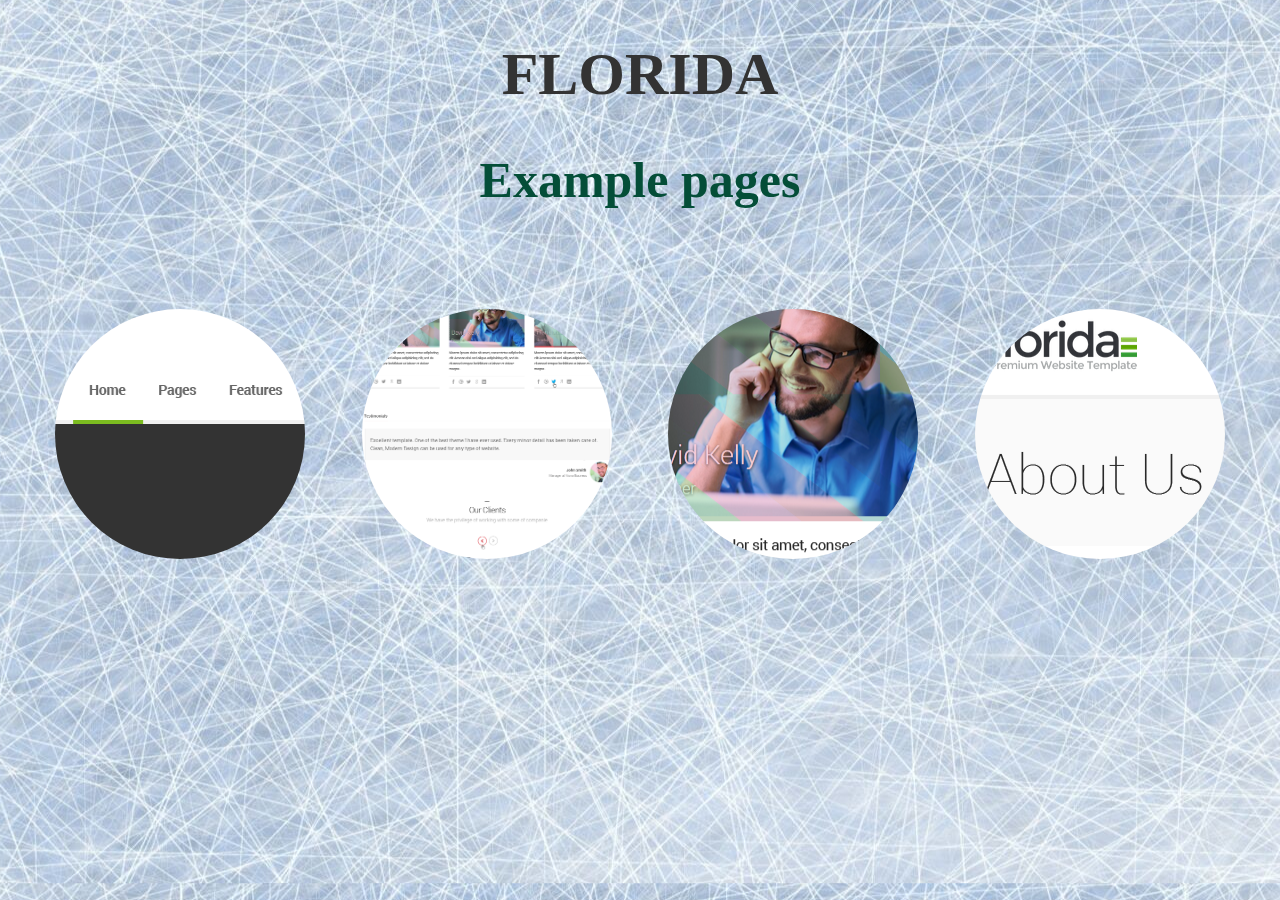
<file: index.html>
<!DOCTYPE html>
<html lang="en">
<head>
	<meta charset="utf-8">
  <meta name="viewport" content="width=device-width, initial-scale=1.0">
  <meta http-equiv="x-ua-compatible" content="ie=edge">
  <meta name="description" content="">
  <meta name="keywords" content="">
  <title>Florida</title>
  <link rel="stylesheet" href="style.css">
</head>
<body>
	<div class="container">
		<div class="title ">
			<h1>FLORIDA</h1>
			<h2>Example pages</h2>
		</div>
		<div class="photo-pages">
			<div class="img-pages-one home">
				<div class="page-one">
					<a href="florida home/index.html" target="_blank" >Home</a>
				</div>
			</div>
			<div class="img-pages-one">
				<div class="page-one">
					<a href="Florida information/index.html" target="_blank">Information</a>
				</div>
			</div>
			<div class="img-pages-one team">
				<div class="page-one">
					<a href="Florida about us/index.html" target="_blank">Team</a>
				</div>
			</div>
			<div class="img-pages-one about">
				<div class="page-one">
					<a href="Florida team/index.html" target="_blank">About Us</a>
				</div>
			</div>
		</div>
	</div>
	

</body>
</html>
</file>
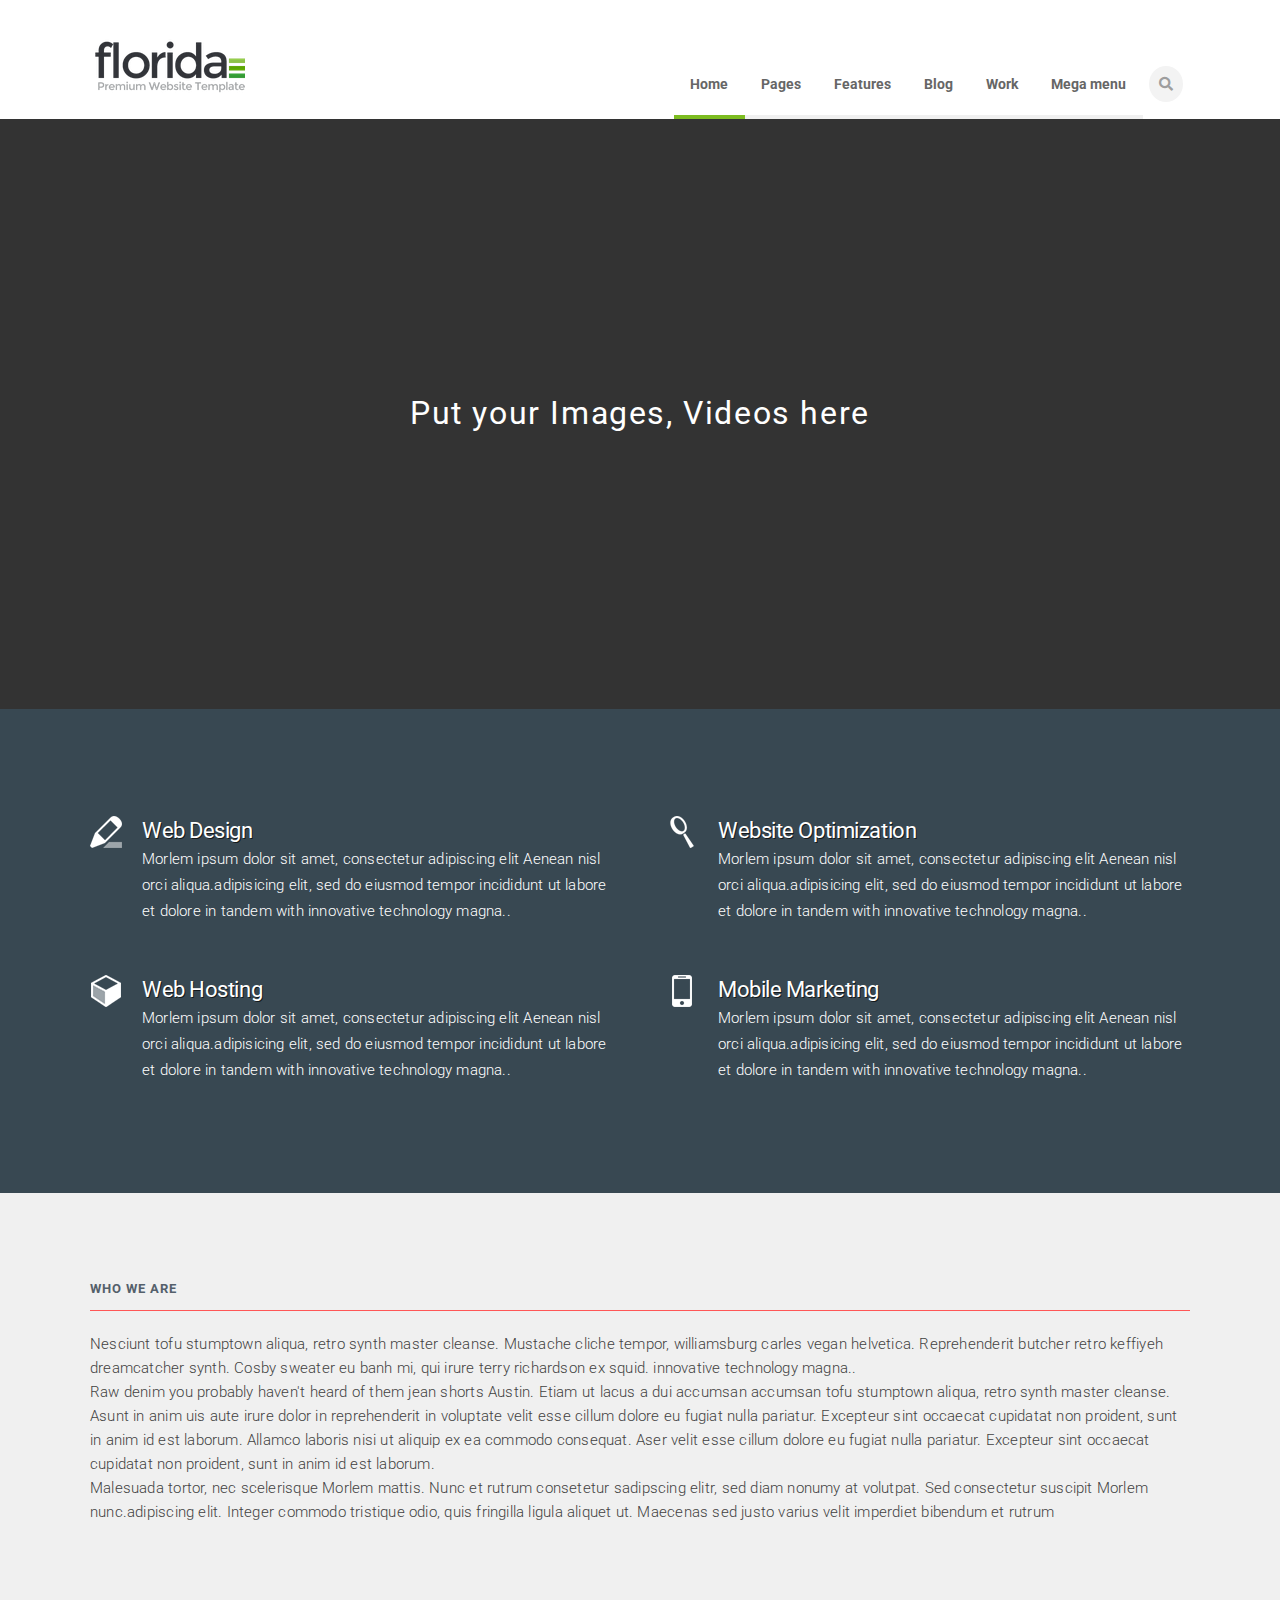
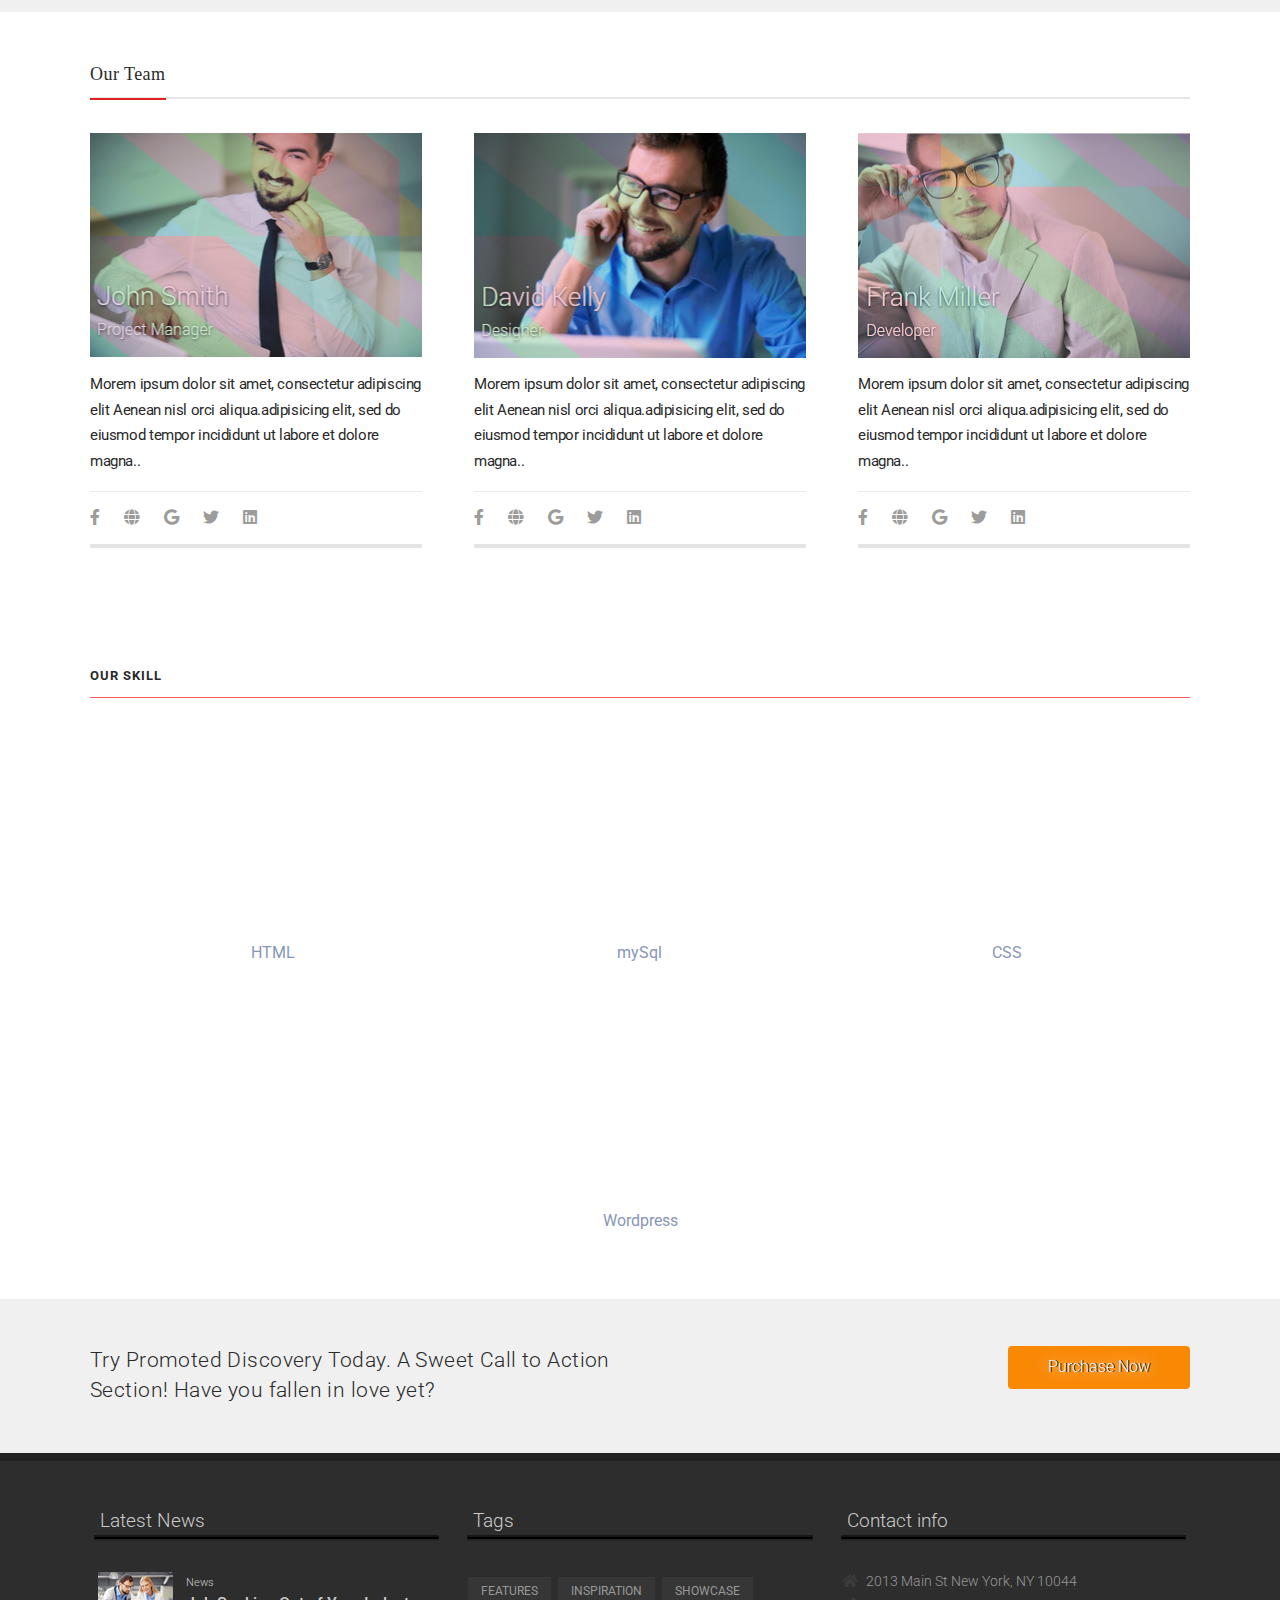
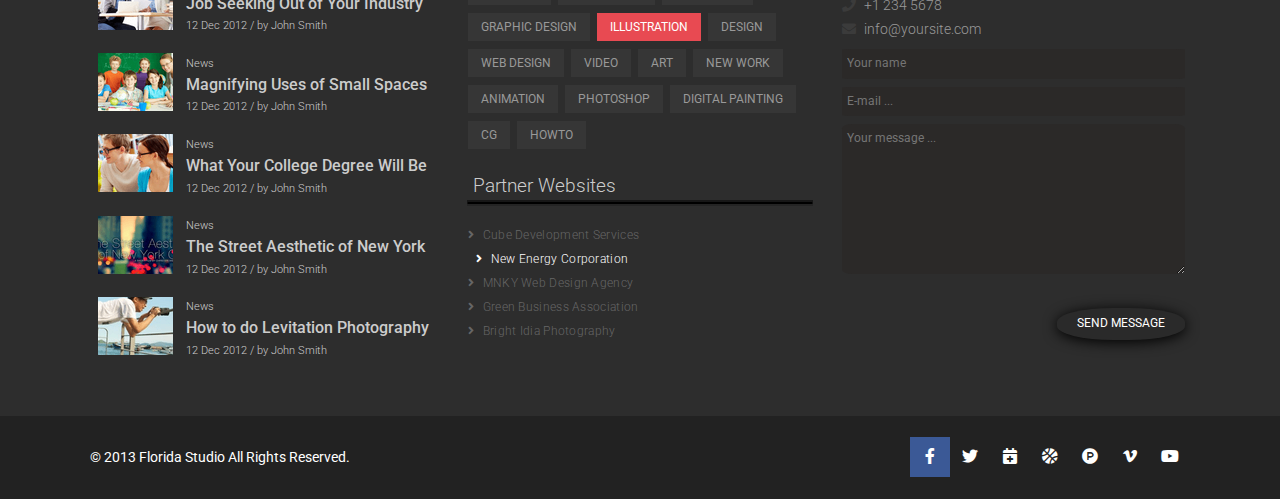
<file: Florida about us/index.html>
<!doctype html>
<html lang="en">
<head>
<meta charset="utf-8">
<meta name="viewport" content="width=device-width, initial-scale=1, shrink-to-fit=no">
<title>Hello, world!</title>
<link href="https://fonts.googleapis.com/css?family=Roboto:100,300,400,500,700" rel="stylesheet">
<link href="https://use.fontawesome.com/releases/v5.0.6/css/all.css" rel="stylesheet">
<link rel="stylesheet" href="css/bootstrap.min.css">
<link rel="stylesheet" href="css/normalyze.css">
<link rel="stylesheet" href="css/slick.css">
<link rel="stylesheet" href="css/slick-theme.css">

<link rel="stylesheet" href="css/style.css">

</head>
	<body>
		<header class="wrapper">
			<div class="header-top">
				<div class="header-logo">
						<a href="#"><img src="img/florida-logo.png" alt="images" title="logo"></a>
				</div>
				<div class="header-nav">
					<ul class="nav-menu">                   
							<li class="nav-menu-items active"><a href="#">Home</a></li>
							<li  class="nav-menu-items"><a href="#">Pages</a></li>
							<li  class="nav-menu-items"><a href="#">Features</a></li>
							<li  class="nav-menu-items"><a href="#">Blog</a></li>
							<li  class="nav-menu-items nav-menu-sub"><a href="#">Work</a>
								<ul class="submenu">
										<li><a href="#">Portfolio </a></li>
										<li><a href="#">Portfolio Pinterest</a></li>
										<li><a href="#">Portfolio Timeline</a></li>
										<li><a href="#">Portfolio Item (Single) </a></li>
								</ul>
								</li>
							<li  class="nav-menu-items"><a href="#">Mega menu</a></li>
							<li  class="nav-menu-items"><a href="#" class="search-icon"><i class="fas fa-search"></i></a></li>              
					</ul>
				</div>
			</div>
		</header> 
		<div class="put">
			<div class="put-main wrapper">
				<h2>Put your Images, Videos here</h2>
			</div>
		</div>
		<div class="web-functions">
			<div class="web-main wrapper">
				<div class="web-item">
					<div class="web-icon"></div>
					<div class="web-text">
						<h2>Web Design</h2>
						<p>Morlem ipsum dolor sit amet, consectetur adipiscing elit Aenean nisl
							orci aliqua.adipisicing elit, sed do eiusmod tempor incididunt ut labore
							et dolore in tandem with innovative technology magna..</p>
					</div>
				</div>
				<div class="web-item">
					<div class="web-icon-2"></div>
					<div class="web-text">
						<h2>Website Optimization</h2>
						<p>Morlem ipsum dolor sit amet, consectetur adipiscing elit Aenean nisl
							orci aliqua.adipisicing elit, sed do eiusmod tempor incididunt ut labore
							et dolore in tandem with innovative technology magna..</p>
					</div>
				</div>
				<div class="web-item">
					<div class="web-icon-3"></div>
					<div class="web-text">
						<h2>Web Hosting</h2>
						<p>Morlem ipsum dolor sit amet, consectetur adipiscing elit Aenean nisl
							orci aliqua.adipisicing elit, sed do eiusmod tempor incididunt ut labore
							et dolore in tandem with innovative technology magna..</p>
					</div>
				</div>
				<div class="web-item">
					<div class="web-icon-4"></div>
					<div class="web-text">
						<h2>Mobile Marketing</h2>
						<p>Morlem ipsum dolor sit amet, consectetur adipiscing elit Aenean nisl
							orci aliqua.adipisicing elit, sed do eiusmod tempor incididunt ut labore
							et dolore in tandem with innovative technology magna..</p>
					</div>
				</div>
			</div>
		</div>
		<div class="block-information">
			<div class="info wrapper">
				<div class="info-title">
					<h2>WHO WE ARE</h2>
				</div>
				<div class="info-text">
					<p class="text-show js-text-show">Nesciunt tofu stumptown aliqua, retro synth master cleanse. Mustache cliche tempor, williamsburg carles vegan helvetica. Reprehenderit butcher retro keffiyeh dreamcatcher synth. Cosby sweater eu banh mi, qui irure terry richardson ex squid. innovative technology magna..<br>Raw denim you probably haven't heard of them jean shorts Austin. Etiam ut lacus a dui accumsan accumsan tofu stumptown aliqua, retro synth master cleanse. Asunt in anim uis aute irure dolor in reprehenderit in voluptate velit esse cillum dolore eu fugiat nulla pariatur. Excepteur sint occaecat cupidatat non proident, sunt in anim id est laborum. Allamco laboris nisi ut aliquip ex ea commodo consequat. Aser velit esse cillum dolore eu fugiat nulla pariatur. Excepteur sint occaecat cupidatat non proident, sunt in anim id est laborum.<br> Malesuada tortor, nec scelerisque Morlem mattis. Nunc et rutrum consetetur sadipscing elitr, sed diam nonumy at volutpat. Sed consectetur suscipit Morlem nunc.adipiscing elit. Integer commodo tristique odio, quis fringilla ligula aliquet ut. Maecenas sed justo varius velit imperdiet bibendum et rutrum</p>
					<a href="#" class="show_hide js-show_hide">Show More</a>
				</div>
			</div>
		</div>
		<div class="team wrapper">
			<div class="team-title ">
				<div class="team--title">
					<h2>Our Team</h2>
				</div>
			</div>
			<div class="team-row">
				<div class="team-man">
					<a href="#" class="team-man-top"></a>
					<div class="team-man-center">
						<p>Morem ipsum dolor sit amet, consectetur adipiscing
							elit Aenean nisl orci aliqua.adipisicing elit, sed do
							eiusmod tempor incididunt ut labore et dolore
							magna..</p>
					</div>
					<div class="team-man-bottom">
						<ul class="team-icon">
							<li><a href="#"><i class="fab fa-facebook-f"></i></a></li>
							<li><a href="#"><i class="fas fa-globe"></i></a></li>
							<li><a href="#"><i class="fab fa-google"></i></a></li>
							<li><a href="#"><i class="fab fa-twitter"></i></a></li>
							<li><a href="#"><i class="fab fa-linkedin"></i></a></li>
						</ul>
					</div>
				</div>
				<div class="team-man">
					<a href="#" class="team-man-top-two"></a>
					<div class="team-man-center">
						<p>Morem ipsum dolor sit amet, consectetur adipiscing
							elit Aenean nisl orci aliqua.adipisicing elit, sed do
							eiusmod tempor incididunt ut labore et dolore
							magna..</p>
					</div>
					<div class="team-man-bottom">
						<ul class="team-icon">
							<li><a href="#"><i class="fab fa-facebook-f"></i></a></li>
							<li><a href="#"><i class="fas fa-globe"></i></a></li>
							<li><a href="#"><i class="fab fa-google"></i></a></li>
							<li><a href="#"><i class="fab fa-twitter"></i></a></li>
							<li><a href="#"><i class="fab fa-linkedin"></i></a></li>
						</ul>
					</div>
				</div>
				<div class="team-man">
					<a href="#" class="team-man-top-three"></a>
					<div class="team-man-center">
						<p>Morem ipsum dolor sit amet, consectetur adipiscing
							elit Aenean nisl orci aliqua.adipisicing elit, sed do
							eiusmod tempor incididunt ut labore et dolore
							magna..</p>
					</div>
					<div class="team-man-bottom">
						<ul class="team-icon">
							<li><a href="#"><i class="fab fa-facebook-f"></i></a></li>
							<li><a href="#"><i class="fas fa-globe"></i></a></li>
							<li><a href="#"><i class="fab fa-google"></i></a></li>
							<li><a href="#"><i class="fab fa-twitter"></i></a></li>
							<li><a href="#"><i class="fab fa-linkedin"></i></a></li>
						</ul>
					</div>
				</div>
			</div>
		</div>
		<div class="skills wrapper">
			<div class="skill-title">
				<h2>OUR SKILL</h2>
			</div>
			<div class="skill-main">
				<div class="skill-item">
					<canvas class="loader js-loader"></canvas>
					<h2>HTML</h2>
				</div>
				<div class="skill-item">
					<canvas class="loader-2 js-loader-2"></canvas>
					<h2>mySql</h2>
				</div>
				<div class="skill-item">
					<canvas class="loader-3 js-loader-3"></canvas>
					<h2>CSS</h2>
				</div>
				<div class="skill-item">
					<canvas class="loader-4 js-loader-4"></canvas>
					<h2>Wordpress</h2>
				</div>
			</div>
		</div>
		<div class="button-red">
			<div class="wrapper button-main">
				<div class="butt-text">
					<p>Try Promoted Discovery Today. A Sweet Call to Action Section!
						Have you fallen in love yet?</p>
				</div>
				<div class="butt-red">
					<button>Purchase Now</button>
				</div>
			</div>
		</div>
		<footer>
			<div class="container">
				<div class="foot-main row">
					<div class="fm-left col-md-4 col-12">
							<div class="fm-text">
								<h2>Latest News</h2>
								<div class="fm-arrow"></div>
							</div>
							<div class="-fm-left-news">
								<div class="news-list">
									<div class="news-list-left"></div>
									<div class="news-list-right">
										<span>News</span>
										<h2>Job Seeking Out of Your Industry</h2>
										<p>12 Dec 2012 / by John Smith</p>
									</div>
								</div>
								<div class="news-list">
									<div class="news-list-left two"></div>
									<div class="news-list-right">
										<span>News</span>
										<h2>Magnifying Uses of Small Spaces</h2>
										<p>12 Dec 2012 / by John Smith</p>
									</div>
								</div>
								<div class="news-list">
									<div class="news-list-left three"></div>
									<div class="news-list-right">
										<span>News</span>
										<h2>What Your College Degree Will Be</h2>
										<p>12 Dec 2012 / by John Smith</p>
									</div>
								</div>
								<div class="news-list">
									<div class="news-list-left four"></div>
									<div class="news-list-right">
										<span>News</span>
										<h2>The Street Aesthetic of New York</h2>
										<p>12 Dec 2012 / by John Smith</p>
									</div>
								</div>
								<div class="news-list">
									<div class="news-list-left five"></div>
									<div class="news-list-right">
										<span>News</span>
										<h2>How to do Levitation Photography</h2>
										<p>12 Dec 2012 / by John Smith</p>
									</div>
								</div>
							</div>
					</div>
					<div class="fm-center col-md-4 col-12">
						<div class="fm-text">
							<h2>Tags</h2>
							<div class="fm-arrow"></div>
						</div>
						<div class="fm-center-list">
							<ul>
								<li>FEATURES</li>
								<li>INSPIRATION</li>
								<li>SHOWCASE</li>
								<li>GRAPHIC DESIGN</li>
								<li class="active">ILLUSTRATION</li>
								<li>DESIGN</li>
								<li>WEB DESIGN</li>
								<li>VIDEO</li>
								<li>ART</li>
								<li>NEW WORK</li>
								<li>ANIMATION</li>
								<li>PHOTOSHOP</li>
								<li>DIGITAL PAINTING</li>
								<li>CG</li>
								<li>HOWTO</li>
							</ul>
						</div>
						<div class="fm-text-two">
							<h2>Partner Websites</h2>
							<div class="fm-arrow"></div>
						</div>
						<div class="fm-center-list-two">
							<ul>
								<li><a href="#"><i class="fas fa-angle-right"></i><span>Cube Development Services</span></a></li>
								<li><a href="#" class="active"><i class="fas fa-angle-right"></i><span>New Energy Corporation</span></a></li>
								<li><a href="#"><i class="fas fa-angle-right"></i><span>MNKY Web Design Agency</span></a></li>
								<li><a href="#"><i class="fas fa-angle-right"></i><span>Green Business Association</span></a></li>
								<li><a href="#"><i class="fas fa-angle-right"></i><span>Bright Idia Photography</span></a></li>
							</ul>
						</div>
					</div>
					<div class="fm-right col-md-4 col-12">
						<div class="fm-text">
							<h2>Contact info</h2>
							<div class="fm-arrow"></div>
						</div>
						<div class="fm-right-icon">
							<ul>
								<li><a href="#"><i class="fas fa-home"></i><span>2013 Main St New York, NY 10044</span></a></li>
								<li><a href="#"><i class="fas fa-phone"></i><span>+1 234 5678</span></a></li>
								<li><a href="#"><i class="fas fa-envelope"></i><span>info@yoursite.com</span></a></li>
							</ul>
						</div>
						<div class="fm-right-form clearfix">
							<form action="#" method="post">
								<input type="text" placeholder="Your name">
								<input type="text" placeholder="E-mail ...">
								<textarea name="text" id="" cols="30" rows="10" placeholder="Your message ..."></textarea>
								<button type="button">SEND MESSAGE</button>
							</form>
						</div>
					</div>
				</div>
			</div>
			<div class="footer-bottom">
					<div class="wrapper footer--bottom">
						<div class="fb-left">
							<span>© 2013 Florida Studio All Rights Reserved.</span>
						</div>
						<div class="fb-right">
							<ul class="fb-right-icon">
								<li class="active"><a href="#"><i class="fab fa-facebook-f"></i></a></li>
								<li><a href="#"><i class="fab fa-twitter"></i></a></li>
								<li><a href="#"><i class="fas fa-calendar-plus"></i></a></li>
								<li><a href="#"><i class="fas fa-basketball-ball"></i></a></li>
								<li><a href="#"><i class="fab fa-product-hunt"></i></a></li>
								<li><a href="#"><i class="fab fa-vimeo-v"></i></a></li>
								<li><a href="#"><i class="fab fa-youtube"></i></a></li>
							</ul>
						</div>
					</div>
				</div>
		</footer>
<script src="js/ajax.min.js"></script>
<script src="js/jquery-3.3.1.min.js"></script>
<script src="js/jquery.classyloader.min.js"></script>
<script src="js/jquery.viewportchecker.js"></script>
<script src="js/js.js"></script>


	</body>
</html>
</file>
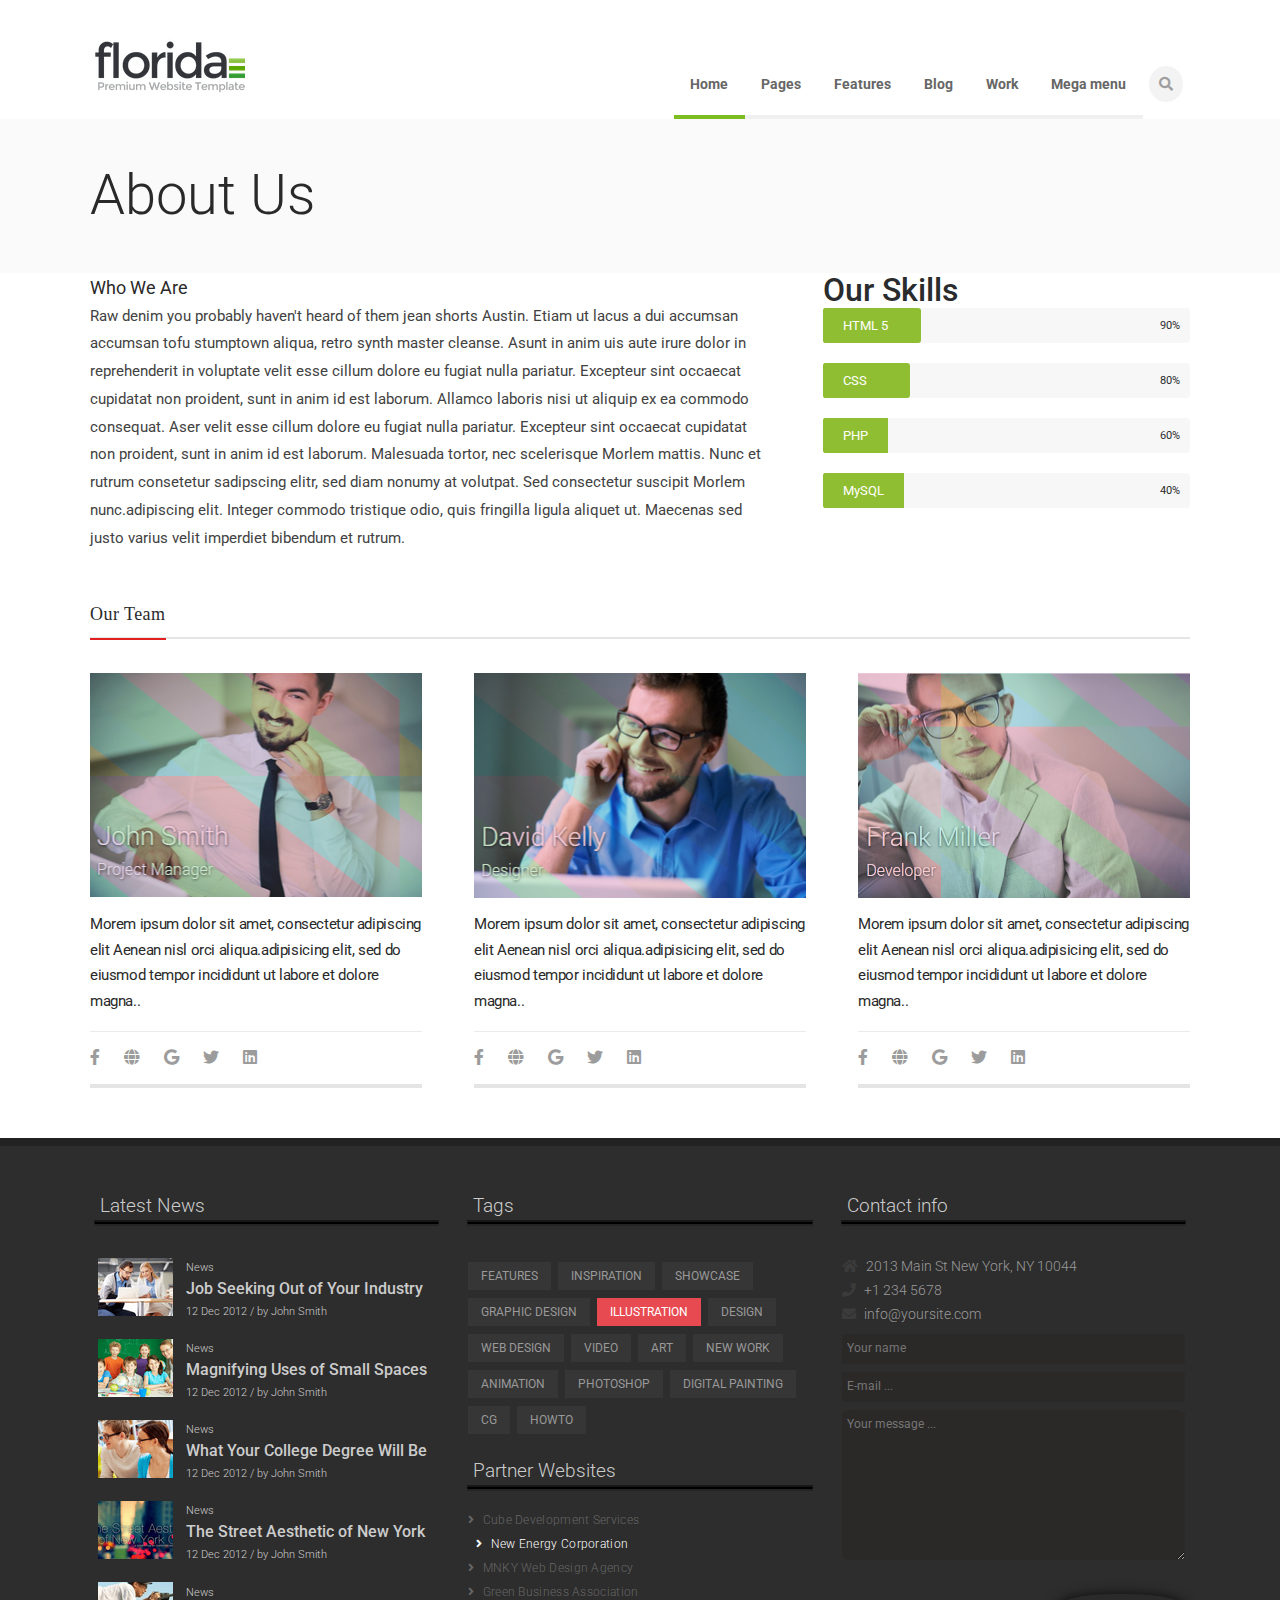
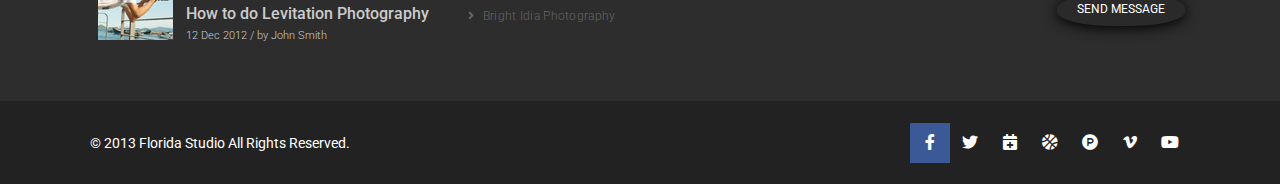
<file: Florida team/index.html>
<!doctype html>
<html lang="en">
<head>
<meta charset="utf-8">
<meta name="viewport" content="width=device-width, initial-scale=1, shrink-to-fit=no">
<title>Hello, world!</title>
<link href="https://fonts.googleapis.com/css?family=Roboto:100,300,400,500,700" rel="stylesheet">
<link href="https://use.fontawesome.com/releases/v5.0.6/css/all.css" rel="stylesheet">
<link rel="stylesheet" href="css/bootstrap.min.css">
<link rel="stylesheet" href="css/normalyze.css">
<link rel="stylesheet" href="css/slick.css">
<link rel="stylesheet" href="css/slick-theme.css">

<link rel="stylesheet" href="css/style.css">

</head>
	<body>
		<header class="wrapper">
			<div class="header-top">
				<div class="header-logo">
						<a href="#"><img src="img/florida-logo.png" alt="images" title="logo"></a>
				</div>
				<div class="header-nav">
					<ul class="nav-menu">                   
							<li class="nav-menu-items active"><a href="#">Home</a></li>
							<li  class="nav-menu-items"><a href="#">Pages</a></li>
							<li  class="nav-menu-items"><a href="#">Features</a></li>
							<li  class="nav-menu-items"><a href="#">Blog</a></li>
							<li  class="nav-menu-items nav-menu-sub"><a href="#">Work</a>
								<ul class="submenu">
										<li><a href="#">Portfolio </a></li>
										<li><a href="#">Portfolio Pinterest</a></li>
										<li><a href="#">Portfolio Timeline</a></li>
										<li><a href="#">Portfolio Item (Single) </a></li>
								</ul>
								</li>
							<li  class="nav-menu-items"><a href="#">Mega menu</a></li>
							<li  class="nav-menu-items"><a href="#" class="search-icon"><i class="fas fa-search"></i></a></li>              
					</ul>
				</div>
			</div>
		</header> 
		<div class="block-title">
			<div class="wrapper">
				<h2>About Us</h2>
			</div>
		</div>
		<div class="information wrapper">
			<div class="info-main">
				<div class="info-text">
					<div class="info-text-title">
						<h2>Who We Are</h2>
					</div>
					<p class="text-show js-text-show">Raw denim you probably haven't heard of them jean shorts Austin. Etiam ut lacus a dui accumsan
					accumsan tofu stumptown aliqua, retro synth master cleanse.
					Asunt in anim uis aute irure dolor in reprehenderit in voluptate velit esse cillum dolore eu fugiat nulla
					pariatur. Excepteur sint occaecat cupidatat non proident, sunt in anim id est laborum. Allamco
					laboris nisi ut aliquip ex ea commodo consequat. Aser velit esse cillum dolore eu fugiat nulla
					pariatur. Excepteur sint occaecat cupidatat non proident, sunt in anim id est laborum.
					Malesuada tortor, nec scelerisque Morlem mattis. Nunc et rutrum consetetur sadipscing elitr, sed
					diam nonumy at volutpat. Sed consectetur suscipit Morlem nunc.adipiscing elit. Integer commodo
					tristique odio, quis fringilla ligula aliquet ut. Maecenas sed justo varius velit imperdiet bibendum et
					rutrum.</p>
					<a href="#" class="show_hide js-show_hide">Show More</a>
				</div>
				<div class="info-skill">
					<h2>Our Skills</h2>
					<div class="skillbar" data-percent='90%'>
						<div class="skillbar-title"><span>HTML 5</span></div>
						<div class="skillbar-bar"></div>
						<div class="skill-bar-percent">90%</div>
					</div>
					<div class="skillbar" data-percent='80%'>
						<div class="skillbar-title"><span>CSS</span></div>
						<div class="skillbar-bar"></div>
						<div class="skill-bar-percent">80%</div>
					</div>
					<div class="skillbar" data-percent='60%'>
						<div class="skillbar-title"><span>PHP</span></div>
						<div class="skillbar-bar"></div>
						<div class="skill-bar-percent">60%</div>
					</div>
					<div class="skillbar" data-percent='40%'>
						<div class="skillbar-title"><span>MySQL</span></div>
						<div class="skillbar-bar"></div>
						<div class="skill-bar-percent">40%</div>
					</div>
				</div>
			</div>
		</div>
		<div class="team wrapper">
			<div class="team-title ">
				<div class="team--title">
					<h2>Our Team</h2>
				</div>
			</div>
			<div class="team-row">
				<div class="team-man">
					<a href="#" class="team-man-top"></a>
					<div class="team-man-center">
						<p>Morem ipsum dolor sit amet, consectetur adipiscing
							elit Aenean nisl orci aliqua.adipisicing elit, sed do
							eiusmod tempor incididunt ut labore et dolore
							magna..</p>
					</div>
					<div class="team-man-bottom">
						<ul class="team-icon">
							<li><a href="#"><i class="fab fa-facebook-f"></i></a></li>
							<li><a href="#"><i class="fas fa-globe"></i></a></li>
							<li><a href="#"><i class="fab fa-google"></i></a></li>
							<li><a href="#"><i class="fab fa-twitter"></i></a></li>
							<li><a href="#"><i class="fab fa-linkedin"></i></a></li>
						</ul>
					</div>
				</div>
				<div class="team-man">
					<a href="#" class="team-man-top-two"></a>
					<div class="team-man-center">
						<p>Morem ipsum dolor sit amet, consectetur adipiscing
							elit Aenean nisl orci aliqua.adipisicing elit, sed do
							eiusmod tempor incididunt ut labore et dolore
							magna..</p>
					</div>
					<div class="team-man-bottom">
						<ul class="team-icon">
							<li><a href="#"><i class="fab fa-facebook-f"></i></a></li>
							<li><a href="#"><i class="fas fa-globe"></i></a></li>
							<li><a href="#"><i class="fab fa-google"></i></a></li>
							<li><a href="#"><i class="fab fa-twitter"></i></a></li>
							<li><a href="#"><i class="fab fa-linkedin"></i></a></li>
						</ul>
					</div>
				</div>
				<div class="team-man">
					<a href="#" class="team-man-top-three"></a>
					<div class="team-man-center">
						<p>Morem ipsum dolor sit amet, consectetur adipiscing
							elit Aenean nisl orci aliqua.adipisicing elit, sed do
							eiusmod tempor incididunt ut labore et dolore
							magna..</p>
					</div>
					<div class="team-man-bottom">
						<ul class="team-icon">
							<li><a href="#"><i class="fab fa-facebook-f"></i></a></li>
							<li><a href="#"><i class="fas fa-globe"></i></a></li>
							<li><a href="#"><i class="fab fa-google"></i></a></li>
							<li><a href="#"><i class="fab fa-twitter"></i></a></li>
							<li><a href="#"><i class="fab fa-linkedin"></i></a></li>
						</ul>
					</div>
				</div>
			</div>
		</div>
		<footer>
			<div class="container">
				<div class="foot-main row">
					<div class="fm-left col-md-4 col-12">
							<div class="fm-text">
								<h2>Latest News</h2>
								<div class="fm-arrow"></div>
							</div>
							<div class="-fm-left-news">
								<div class="news-list">
									<div class="news-list-left"></div>
									<div class="news-list-right">
										<span>News</span>
										<h2>Job Seeking Out of Your Industry</h2>
										<p>12 Dec 2012 / by John Smith</p>
									</div>
								</div>
								<div class="news-list">
									<div class="news-list-left two"></div>
									<div class="news-list-right">
										<span>News</span>
										<h2>Magnifying Uses of Small Spaces</h2>
										<p>12 Dec 2012 / by John Smith</p>
									</div>
								</div>
								<div class="news-list">
									<div class="news-list-left three"></div>
									<div class="news-list-right">
										<span>News</span>
										<h2>What Your College Degree Will Be</h2>
										<p>12 Dec 2012 / by John Smith</p>
									</div>
								</div>
								<div class="news-list">
									<div class="news-list-left four"></div>
									<div class="news-list-right">
										<span>News</span>
										<h2>The Street Aesthetic of New York</h2>
										<p>12 Dec 2012 / by John Smith</p>
									</div>
								</div>
								<div class="news-list">
									<div class="news-list-left five"></div>
									<div class="news-list-right">
										<span>News</span>
										<h2>How to do Levitation Photography</h2>
										<p>12 Dec 2012 / by John Smith</p>
									</div>
								</div>
							</div>
					</div>
					<div class="fm-center col-md-4 col-12">
						<div class="fm-text">
							<h2>Tags</h2>
							<div class="fm-arrow"></div>
						</div>
						<div class="fm-center-list">
							<ul>
								<li>FEATURES</li>
								<li>INSPIRATION</li>
								<li>SHOWCASE</li>
								<li>GRAPHIC DESIGN</li>
								<li class="active">ILLUSTRATION</li>
								<li>DESIGN</li>
								<li>WEB DESIGN</li>
								<li>VIDEO</li>
								<li>ART</li>
								<li>NEW WORK</li>
								<li>ANIMATION</li>
								<li>PHOTOSHOP</li>
								<li>DIGITAL PAINTING</li>
								<li>CG</li>
								<li>HOWTO</li>
							</ul>
						</div>
						<div class="fm-text-two">
							<h2>Partner Websites</h2>
							<div class="fm-arrow"></div>
						</div>
						<div class="fm-center-list-two">
							<ul>
								<li><a href="#"><i class="fas fa-angle-right"></i><span>Cube Development Services</span></a></li>
								<li><a href="#" class="active"><i class="fas fa-angle-right"></i><span>New Energy Corporation</span></a></li>
								<li><a href="#"><i class="fas fa-angle-right"></i><span>MNKY Web Design Agency</span></a></li>
								<li><a href="#"><i class="fas fa-angle-right"></i><span>Green Business Association</span></a></li>
								<li><a href="#"><i class="fas fa-angle-right"></i><span>Bright Idia Photography</span></a></li>
							</ul>
						</div>
					</div>
					<div class="fm-right col-md-4 col-12">
						<div class="fm-text">
							<h2>Contact info</h2>
							<div class="fm-arrow"></div>
						</div>
						<div class="fm-right-icon">
							<ul>
								<li><a href="#"><i class="fas fa-home"></i><span>2013 Main St New York, NY 10044</span></a></li>
								<li><a href="#"><i class="fas fa-phone"></i><span>+1 234 5678</span></a></li>
								<li><a href="#"><i class="fas fa-envelope"></i><span>info@yoursite.com</span></a></li>
							</ul>
						</div>
						<div class="fm-right-form clearfix">
							<form action="#" method="post">
								<input type="text" placeholder="Your name">
								<input type="text" placeholder="E-mail ...">
								<textarea name="text" id="" cols="30" rows="10" placeholder="Your message ..."></textarea>
								<button type="button">SEND MESSAGE</button>
							</form>
						</div>
					</div>
				</div>
			</div>
			<div class="footer-bottom">
					<div class="wrapper footer--bottom">
						<div class="fb-left">
							<span>© 2013 Florida Studio All Rights Reserved.</span>
						</div>
						<div class="fb-right">
							<ul class="fb-right-icon">
								<li class="active"><a href="#"><i class="fab fa-facebook-f"></i></a></li>
								<li><a href="#"><i class="fab fa-twitter"></i></a></li>
								<li><a href="#"><i class="fas fa-calendar-plus"></i></a></li>
								<li><a href="#"><i class="fas fa-basketball-ball"></i></a></li>
								<li><a href="#"><i class="fab fa-product-hunt"></i></a></li>
								<li><a href="#"><i class="fab fa-vimeo-v"></i></a></li>
								<li><a href="#"><i class="fab fa-youtube"></i></a></li>
							</ul>
						</div>
					</div>
				</div>
		</footer>
<script src="js/ajax.min.js"></script>
<script src="js/jquery-3.3.1.min.js"></script>
<script src="js/js.js"></script>


	</body>
</html>
</file>
<file: style.css>
body {
	background: url("img/bcg.png") 50% 50% ;
	bacground-size:contain;

}
.container{
	max-width: 1170px;
	margin: 0 auto;
	padding: 0 15px;
}
.pages{
	display: flex;
	flex-direction: column;
}
a{
	text-decoration: none;
	color: #dc3545;
	font-size: 35px;
	padding: 50px;
	font-weight: bold;
	
	z-index: 10;


	}
h1{
	text-align: center;
	color: #333;
	font-size: 60px;
	margin-top: 40px;

}
h2{
	text-align: center;
	color: #044e38;
	font-weight: bold;
	font-size: 50px;
}
.photo-pages{
	display: flex;
	justify-content: space-between;
	margin-top: 100px;

}
.img-pages-one {
	width: 250px;
	height: 250px;
	background: url('./img/information.png') 50% 50% no-repeat;
	background-size: cover;
	display: block;
	border-radius: 50%;
	position: relative;

}
.home{
	background: url('./img/home.png') 67% 0% no-repeat;

}
.team{
	background: url('./img/team.png') 50% 54%  no-repeat;
}
.about {
	background: url('./img/about.png') 0% 1%   no-repeat;
}
.img-pages-one:hover .page-one{
	opacity: 1;
}

.page-one{
	opacity: 0;
	position: absolute;
	width: 100%;
	height: 100%;
	border-radius: 50%;
	background: rgba(41,36,36,0.33);

	display: flex;
	align-items: center;
	justify-content: center;
	z-index: 3;
	box-shadow: 0 0 10px rgba(0,0,0,0.5);
}
</file>
<file: Florida about us/css/style.css>
li {
	list-style: none;
}
body {
	font-family:'Roboto';
	outline: 0;
}
ul {
	margin: 0;
	padding: 0;
}
h2,p {
	margin: 0;
	padding: 0;
}
.wrapper {
	margin: 0 auto;
	max-width: 1120px;
	padding: 0 10px;
	height: 100%;
}
.header-top {
	display: flex;
	justify-content: space-between;
	flex-wrap: wrap;
}
@media(max-width: 730px){
	.header-top {
	justify-content: center;
}
}
.header-nav {
	display: flex;
	font-weight: 700;
}
.nav-menu {
	display: flex;
	justify-content: space-between;
	flex-wrap: wrap;
}
.nav-menu .nav-menu-items {
	border-bottom: 4px solid #f0f0f0;
	padding: 70px 7px 15px 6px;
}
.nav-menu li:last-child{
	border-color: #fff;
}
.nav-menu li:last-child:hover{
	border-color: #fff;
}
.nav-menu li:hover {
	border-color: #7cbc20;
}
.nav-menu .active{
	border-color: #7cbc20;
}
.nav-menu a {
	font-size: 14px;
	line-height: 2.14;
	color: #666666;
	padding: 10px;
	text-decoration: none;
}
.search-icon i{
	color: #9e9e9e;
}
.search-icon {
	background-color: #f3f3f3;
	padding: 12px;
	border-radius: 50%;
}
.submenu {
	display: none;
	position: absolute;
	width: 200px;
	height: 180px;
	border: 4px solid #cccccc;
	left: -12px;
   top: 114px;
   background-color: #f0f0f0;
}
.submenu li {
	margin-left: 20px;
	padding: 7px 0;
	border-bottom: 1px solid #dadada;
}
.nav-menu-sub {
	position: relative;
}
.nav-menu-sub:hover >.submenu {
	display: block;
}
.header-logo img {
	padding-top: 35px;
}

/*put*/
.put {
	background-color: #333333;
	height: 590px;
	display: flex;
	justify-content: center;
	-ms-align-items: center;
	align-items: center;
}
.put-main {
	display: flex;
	justify-content: center;
	align-items: center;
}
.put h2 {
	color: #ffffff;
	font-size: 32px;
	font-weight: 400;
	line-height: 0.93;
	letter-spacing: 1.6px;
}
@media(max-width: 500px){
	.put h2{
		font-size: 18px;
	}
}


/*web-functions*/


.web-functions {
	padding: 57px 0 110px;
}
.web-main {
	display: flex;
	flex-wrap: wrap;
	justify-content: space-between;
}
@media(max-width: 1067px){
	.web-main{
		justify-content: space-around;
	}
}
.web-item {
	display: flex;
	margin-top: 50px;
}
@media(max-width: 550px){
	.web-item {
		flex-direction: column;
		justify-content: center;
		align-items: center;
	}
}
.web-functions {
	background-color: #384852;
}
.web-icon  {
	background: url(..//img/pen.png) 50% 50% no-repeat;
}
.web-icon-2  {
	background: url(..//img/search-icon.png) 50% 50% no-repeat;
}
.web-icon-3  {
	background: url(..//img/cube-icoт-web.png) 50% 50% no-repeat;
}
.web-icon-4  {
	background: url(..//img/mobile-icon.png) 50% 50% no-repeat;
}
.web-main .web-icon, .web-icon-2,.web-icon-3 ,.web-icon-4   {
	width: 32px;
	height: 32px;
}
.web-text{
	margin-left: 20px;
}
@media(max-width: 550px){
	.web-text {
		margin-left: 0;
		margin-top: 15px;
		text-align: left;
	}
}
.web-text h2{
	text-shadow: 1px 1px 0 rgba(8, 10, 10, 0.75);
	color: #ffffff;
	font-size: 22px;
	font-weight: 400;
	line-height: 1.36;
	letter-spacing: -0.44px;
}
.web-text p{
	max-width: 472px;
	color: #ffffff;
	font-size: 15px;
	font-weight: 300;
	line-height: 1.75;
	letter-spacing: 0.2px;
}

/*block-information*/
.block-information {
	background-color: #f0f0f0;
	padding: 81px 0 88px;
}
.info-title h2 {
	color: #54606b;
	font-size: 13px;
	font-weight: 700;
	line-height: 2.3;
	letter-spacing: 0.97px;
	border-bottom: 1px solid #ff5656;
	padding-bottom: 6px;
}
.info-text p{
	max-width: 1099px;
	color: #424242;
	font-size: 15px;
	font-weight: 300;
	line-height: 1.6;
	letter-spacing: 0.21px;
	margin-top: 21px;
}
@media(max-width: 750px){
	.info-text p{
		max-height: 75px;
		overflow: hidden;
	}
}
.show_hide {
	text-align: right;
	display: none;
	padding: 15px;
}
@media(max-width: 750px){
	.show_hide {
		display: block;
	}
}
.text-show.now-show{
	overflow: visible;
	max-height: none;
}




/*team*/
.team-row {
	display: flex;
	justify-content: space-between;
	flex-wrap: wrap;
}
@media(max-width: 1032px){
	.team-row{
		justify-content: space-around;
	}
}
.team-man-top,.team-man-top-two,.team-man-top-three {
	display: block;
	background: url(..//img/john-smith-pic.png) 50% 50% no-repeat;
	max-width: 337px;
	height: 229px;
   border-bottom: 5px solid transparent; /* Невидимая рамка */
}
.team-man-bottom {
	margin-bottom: 50px;
}
.team-man-top-two{
	background: url(..//img/david-kelly-pic.png) 50% 50% no-repeat;
}
.team-man-top:hover,.team-man-top-two:hover,.team-man-top-three:hover{
	border-bottom:5px solid red; 
	opacity: 0.8;
}
.team-man-top-three{
	background: url(..//img/frank-miller-pic-over.png) 50% 50% no-repeat;
}
.team-man-center p {
	color: #292929;
	font-size: 15px;
	font-weight: 400;
	line-height: 1.7;
	letter-spacing: -0.38px;
	max-width: 332px;
	border-bottom: 1px solid #ebebeb;
	padding: 10px 0 17px;
}
.team-icon {
	display: flex;
	border-bottom: 4px solid #e5e5e5;
	padding: 14px 0;
}
.team-icon li {
	margin-right: 24px;
}
.team-icon i {
	color: #9c9c9c;
}
.team-icon i:hover{
	color: #0db0ef;
}
.team-title {
	border-bottom: 2px solid #e5e5e5;
	position: relative;
	margin-top: 85px;
	margin-bottom: 34px;
}
.team--title{
	position: absolute;
	top: -55px;
}
.team-title h2{
	color: #292929;
	font-family: "Arial MT";
	font-size: 18px;
	font-weight: 400;
	line-height: 1.66;
	letter-spacing: 0.45px;
	display: inline-block;
	border-bottom: 2px solid #e12121;
	margin-top: 18px;
	padding-bottom: 8px;
}

/*skills*/
.skills {
	padding-top: 63px;
}
.skill-main {
	display: flex;
	justify-content: space-around;
	flex-wrap: wrap;
	text-align: center;
}

.skill-item h2 {
	color: #8896b8;
	font-size: 16px;
    margin: 23px 0 70px;
    font-weight: 400;
}
.skill-main{
	margin-top: 66px;
}
.skill-title h2 {
	color: #292929;
	font-size: 13px;
	font-weight: 700;
	line-height: 2.3;
	text-transform: uppercase;
	letter-spacing: 0.97px;
	border-bottom: 1px solid #ff5656;
	padding-bottom: 6px;
}

/*button-red*/
.button-red{
	background-color: #f0f0f0;
	padding: 47px 0;
}
.button-main {
	display: flex;
	justify-content: space-between;
	flex-wrap: wrap;
}
@media(max-width: 810px){
	.button-main {
		justify-content: space-around;
	}
}
.butt-text p {
	max-width: 601px;
	color: #292929;
	font-size: 21px;
	font-weight: 300;
	line-height: 1.42;
	letter-spacing: 0.42px;
}
@media(max-width: 810px){
	.butt-text{
		margin-bottom: 15px;
	}
}
.butt-red button {
	border:none;
	background-color: #f98805;
	border-radius: 4px;
	color: #fff;
	font-weight: 300;
	outline: 0;
	cursor: pointer;
	padding: 12px 40px;
	text-shadow: 1px 0px black, 0 0 1em ;
}
/*footer*/
footer {
	background-color: #2d2d2d;
	border-top: 8px solid #222222;
}
.foot-main {
	min-height: 555px;
	display: flex;
	padding-bottom: 15px;
}
.fm-text h2, .fm-text-two h2 {
	color: #cccccc;
	font-size: 19px;
	font-weight: 300;	
	padding: 5px;
}
@media (max-width: 768px) {
	.fm-text h2, .fm-text-two h2{
		text-align: center;
	}
}
.fm-text {
	position: relative;
	margin: 45px 0 32px;
}
.fm-text-two {
	position: relative;
	margin: 22px 0 20px;
}
.fm-arrow {
	position: absolute;
	width: 100%;
	height: 2px;
	background-color: #000000;
	box-shadow: 0px -1px 0px 1px rgba(0,0,0,0.48),0px 1px 0px 1px rgba(0,0,0,0.20) ;
}
.news-list{
	display: flex;
	justify-content: flex-start;
	margin-top: 15px;
}
.news-list-left {
	width: 81px;
	height: 65px;
	background: url(..//img/news-pic-1.png) 50% 50% no-repeat;
	outline: 4px solid transparent;
	outline-offset: -7px;
}
.news-list .two {
	background: url(..//img/new-pic-2.png) 50% 50% no-repeat;
}
.news-list .three {
	background: url(..//img/news-pic-3.png) 50% 50% no-repeat;
}
.news-list .four {
	background: url(..//img/news-pic-4.png) 50% 50% no-repeat;
}
.news-list .five {
	background: url(..//img/news-pic-5.png) 50% 50% no-repeat;
}

.news-list:hover .news-list-left {
	outline:4px solid #e84a52;
	cursor: pointer;
}
.news-list:hover .news-list-right h2{
	color: #dc4850;
	cursor: pointer;
}
.news-list-right span {
	color: #cccccc;
	font-size: 11px;
	font-weight: 300;
}
.news-list-right{
	margin-left: 10px;
}
.news-list-right h2{
	color: #cccccc;
	font-size: 16px;
	font-weight: 500;
	padding: 2px 0 6px;
}
.news-list-right p{
	color: #cccccc;
	font-size: 11px;
	font-weight: 300;
}
.fm-center-list ul {
	display: flex;
	flex-wrap: wrap;
}
.fm-center-list li {
	color: #999999;
	font-size: 12px;
	font-weight: 400;
	text-transform: uppercase;
	background-color: #363636;
	margin-right: 7px;
	margin-top: 8px;
	padding: 5px 13px;
	cursor: pointer;
}
.fm-center-list li:hover {
	background-color: #e84a52;
	color: #fff;
}
.fm-center-list .active {
	background-color: #e84a52;
	color: #fff;
}
.fm-center-list-two a {
	color: #666666;
	font-size: 12px;
	font-weight: 300;
	letter-spacing: 0.3px;
	text-decoration: none;
	padding: 5px 0;
}
.fm-center-list-two span {
	margin-left: 8px;
}
.fm-center-list-two a:hover {
	color: #fff;
	margin-left: 8px;
}
.fm-center-list-two .active {
	color: #fff;
	margin-left: 8px;
}

.fm-right-icon i {
	color:  #3b3b3b;
}
.fm-right-icon a{
	color: #999999;
	font-size: 14px;
	font-weight: 300;
	padding: 5px 0;
	text-decoration: none;
}
.fm-right-icon span {
	margin-left: 8px;
}

.fm-right-form input, .fm-right-form textarea {
	background-color: #2b2928;
	border:none;
	width: 100%;
	margin-top: 8px;
	padding: 8px 5px;
	border-radius: 3%;
	outline: 0;
	color: #5e5e5e;
	font-size: 12px;
	font-weight: 400;
}
.fm-right-form textarea {
	max-height: 150px;
}
.fm-right-form button {
	color: #ffffff;
	font-size: 12px;
	font-weight: 400;
	text-transform: uppercase;
	background-color: #2a2a2a;
	border-radius: 44%;
	border: none;
	outline: 0;
	padding: 9px 20px;
   cursor: pointer;
   box-shadow: 0px 2px 14px black;
	float: right;
   margin-top: 27px;
}
.clearfix:after{
	content: '';
	display: table;
	clear: both;
}
.footer-bottom {
	background-color: #222222;
}
.footer--bottom {
	height: 83px;
	display: flex;
	justify-content: space-between;
	align-items: center;
}
@media (max-width: 768px) {
	.footer--bottom{
		flex-direction: column;
		justify-content: space-around;
	}
}
.fb-left span {
	color: #ffffff;
	font-size: 14px;
	font-weight: 400;
}
.fb-right-icon {
	display: flex;
	justify-content: center;
	-ms-align-items: center;
	align-items: center;
}
.fb-right-icon li {
	width: 40px;
	height: 40px;
	display: flex;
   align-items: center;
   justify-content: center;
}
.fb-right-icon a {
	padding: 5px;
}
.fb-right-icon i {
	color: #fff;
}
.fb-right-icon li:hover{
	background-color: #3b5996;;
}
.fb-right-icon .active{
	background-color: #3b5996;;
}
</file>
<file: Florida team/css/style.css>
li {
	list-style: none;
}
body {
	font-family:'Roboto';
	outline: 0;
}
ul {
	margin: 0;
	padding: 0;
}
h2,p {
	margin: 0;
	padding: 0;
}
.wrapper {
	margin: 0 auto;
	max-width: 1120px;
	padding: 0 10px;
	height: 100%;
}
.header-top {
	display: flex;
	justify-content: space-between;
	flex-wrap: wrap;
}
@media(max-width: 730px){
	.header-top {
	justify-content: center;
}
}
.header-nav {
	display: flex;
	font-weight: 700;
}
.nav-menu {
	display: flex;
	justify-content: space-between;
	flex-wrap: wrap;
}
.nav-menu .nav-menu-items {
	border-bottom: 4px solid #f0f0f0;
	padding: 70px 7px 15px 6px;
}
.nav-menu li:last-child{
	border-color: #fff;
}
.nav-menu li:last-child:hover{
	border-color: #fff;
}
.nav-menu li:hover {
	border-color: #7cbc20;
}
.nav-menu .active{
	border-color: #7cbc20;
}
.nav-menu a {
	font-size: 14px;
	line-height: 2.14;
	color: #666666;
	padding: 10px;
	text-decoration: none;
}
.search-icon i{
	color: #9e9e9e;
}
.search-icon {
	background-color: #f3f3f3;
	padding: 12px;
	border-radius: 50%;
}
.submenu {
	display: none;
	position: absolute;
	width: 200px;
	height: 180px;
	border: 4px solid #cccccc;
	left: -12px;
   top: 114px;
   background-color: #f0f0f0;
}
.submenu li {
	margin-left: 20px;
	padding: 7px 0;
	border-bottom: 1px solid #dadada;
}
.nav-menu-sub {
	position: relative;
}
.nav-menu-sub:hover >.submenu {
	display: block;
}
.header-logo img {
	padding-top: 35px;
}

/*title-block*/
.block-title {
	background-color: #fafafa;
	padding: 62px 0;
}
.block-title h2 {
	color: #292929;
	font-size: 56px;
	font-weight: 300;
	line-height: 0.53;
	text-align: left;
}

/*information*/
.info-main {
	display: flex;
	justify-content: space-between;
}
@media(max-width: 1040px){
	.info-main{
		flex-direction: column;
		justify-content: center;
		align-items: center;
	}
}
.info-text-title h2 {
	color: #292929;
	font-size: 18px;
	font-weight: 400;
	line-height: 1.66;
}
.info-text {
	flex:4; 
}
.info-skill {
	flex:2;
	width: 100%;
}
.info-text p {
	max-width: 674px;
	color: #424242;
	font-size: 15px;
	font-weight: 400;
	line-height: 1.85;
}

@media(max-width: 800px){
	.info-text p{
		max-height: 75px;
		overflow: hidden;
	}
}
.show_hide {
	text-align: right;
	display: none;
	padding: 15px;
}
@media(max-width: 800px){
	.show_hide {
		display: block;
	}
}
.text-show.now-show{
	overflow: visible;
	max-height: none;
}


.skillbar-title {
	background-color: #8fbe32;
}
.skillbar-bar {
	background-color: #8fbe32;
}
.skillbar {
	border-radius: 3px;
	position: relative;
	display: block;
	width: 100%;
	height: 35px;
	margin-bottom: 20px;
	transition: 0.4s linear;
	transition-property: width, background-color;
	background-color: #f7f7f7;
}
.skillbar-title {
	position: absolute;
	top: 0;
	left: 0;
	font-weight: 400;	
	font-size: 13px;
	color: #fff;
	border-top-left-radius: 3px;			
	border-bottom-left-radius: 3px;			
}
.skillbar-bar {
	width: 0;
	height: 35px;
	border-radius: 3px;
}
.skillbar-title span {
	display: block;
	background: rgba(0,0,0,0,1);
	padding: 0 20px;
	height: 35px;
	line-height: 35px;
	border-top-left-radius: 3px;			
	border-bottom-left-radius: 3px;		
}
.skill-bar-percent {
	position: absolute;
	right: 10px;
	top: 0;
	font-size: 11px;
	height: 35px;
	line-height: 35px;
	color: rgba(0,0,0,0,4);

}

/*team*/
.team-row {
	display: flex;
	justify-content: space-between;
	flex-wrap: wrap;
}
@media(max-width: 1032px){
	.team-row{
		justify-content: space-around;
	}
}
.team-man-top,.team-man-top-two,.team-man-top-three {
	display: block;
	background: url(..//img/john-smith-pic.png) 50% 50% no-repeat;
	max-width: 337px;
	height: 229px;
   border-bottom: 5px solid transparent; /* Невидимая рамка */
}
.team-man-bottom {
	margin-bottom: 50px;
}
.team-man-top-two{
	background: url(..//img/david-kelly-pic.png) 50% 50% no-repeat;
}
.team-man-top:hover,.team-man-top-two:hover,.team-man-top-three:hover{
	border-bottom:5px solid red; 
	opacity: 0.8;
}
.team-man-top-three{
	background: url(..//img/frank-miller-pic-over.png) 50% 50% no-repeat;
}
.team-man-center p {
	color: #292929;
	font-size: 15px;
	font-weight: 400;
	line-height: 1.7;
	letter-spacing: -0.38px;
	max-width: 332px;
	border-bottom: 1px solid #ebebeb;
	padding: 10px 0 17px;
}
.team-icon {
	display: flex;
	border-bottom: 4px solid #e5e5e5;
	padding: 14px 0;
}
.team-icon li {
	margin-right: 24px;
}
.team-icon i {
	color: #9c9c9c;
}
.team-icon i:hover{
	color: #0db0ef;
}
.team-title {
	border-bottom: 2px solid #e5e5e5;
	position: relative;
	margin-top: 85px;
	margin-bottom: 34px;
}
.team--title{
	position: absolute;
	top: -55px;
}
.team-title h2{
	color: #292929;
	font-family: "Arial MT";
	font-size: 18px;
	font-weight: 400;
	line-height: 1.66;
	letter-spacing: 0.45px;
	display: inline-block;
	border-bottom: 2px solid #e12121;
	margin-top: 18px;
	padding-bottom: 8px;
}


/*footer*/
footer {
	background-color: #2d2d2d;
	border-top: 8px solid #222222;
}
.foot-main {
	min-height: 555px;
	display: flex;
	padding-bottom: 15px;
}
.fm-text h2, .fm-text-two h2 {
	color: #cccccc;
	font-size: 19px;
	font-weight: 300;	
	padding: 5px;
}
@media (max-width: 768px) {
	.fm-text h2, .fm-text-two h2{
		text-align: center;
	}
}
.fm-text {
	position: relative;
	margin: 45px 0 32px;
}
.fm-text-two {
	position: relative;
	margin: 22px 0 20px;
}
.fm-arrow {
	position: absolute;
	width: 100%;
	height: 2px;
	background-color: #000000;
	box-shadow: 0px -1px 0px 1px rgba(0,0,0,0.48),0px 1px 0px 1px rgba(0,0,0,0.20) ;
}
.news-list{
	display: flex;
	justify-content: flex-start;
	margin-top: 15px;
}
.news-list-left {
	width: 81px;
	height: 65px;
	background: url(..//img/news-pic-1.png) 50% 50% no-repeat;
	outline: 4px solid transparent;
	outline-offset: -7px;
}
.news-list .two {
	background: url(..//img/new-pic-2.png) 50% 50% no-repeat;
}
.news-list .three {
	background: url(..//img/news-pic-3.png) 50% 50% no-repeat;
}
.news-list .four {
	background: url(..//img/news-pic-4.png) 50% 50% no-repeat;
}
.news-list .five {
	background: url(..//img/news-pic-5.png) 50% 50% no-repeat;
}

.news-list:hover .news-list-left {
	outline:4px solid #e84a52;
	cursor: pointer;
}
.news-list:hover .news-list-right h2{
	color: #dc4850;
	cursor: pointer;
}
.news-list-right span {
	color: #cccccc;
	font-size: 11px;
	font-weight: 300;
}
.news-list-right{
	margin-left: 10px;
}
.news-list-right h2{
	color: #cccccc;
	font-size: 16px;
	font-weight: 500;
	padding: 2px 0 6px;
}
.news-list-right p{
	color: #cccccc;
	font-size: 11px;
	font-weight: 300;
}
.fm-center-list ul {
	display: flex;
	flex-wrap: wrap;
}
.fm-center-list li {
	color: #999999;
	font-size: 12px;
	font-weight: 400;
	text-transform: uppercase;
	background-color: #363636;
	margin-right: 7px;
	margin-top: 8px;
	padding: 5px 13px;
	cursor: pointer;
}
.fm-center-list li:hover {
	background-color: #e84a52;
	color: #fff;
}
.fm-center-list .active {
	background-color: #e84a52;
	color: #fff;
}
.fm-center-list-two a {
	color: #666666;
	font-size: 12px;
	font-weight: 300;
	letter-spacing: 0.3px;
	text-decoration: none;
	padding: 5px 0;
}
.fm-center-list-two span {
	margin-left: 8px;
}
.fm-center-list-two a:hover {
	color: #fff;
	margin-left: 8px;
}
.fm-center-list-two .active {
	color: #fff;
	margin-left: 8px;
}

.fm-right-icon i {
	color:  #3b3b3b;
}
.fm-right-icon a{
	color: #999999;
	font-size: 14px;
	font-weight: 300;
	padding: 5px 0;
	text-decoration: none;
}
.fm-right-icon span {
	margin-left: 8px;
}

.fm-right-form input, .fm-right-form textarea {
	background-color: #2b2928;
	border:none;
	width: 100%;
	margin-top: 8px;
	padding: 8px 5px;
	border-radius: 3%;
	outline: 0;
	color: #5e5e5e;
	font-size: 12px;
	font-weight: 400;
}
.fm-right-form textarea {
	max-height: 150px;
}
.fm-right-form button {
	color: #ffffff;
	font-size: 12px;
	font-weight: 400;
	text-transform: uppercase;
	background-color: #2a2a2a;
	border-radius: 44%;
	border: none;
	outline: 0;
	padding: 9px 20px;
   cursor: pointer;
   box-shadow: 0px 2px 14px black;
	float: right;
   margin-top: 27px;
}
.clearfix:after{
	content: '';
	display: table;
	clear: both;
}
.footer-bottom {
	background-color: #222222;
}
.footer--bottom {
	height: 83px;
	display: flex;
	justify-content: space-between;
	align-items: center;
}
@media (max-width: 768px) {
	.footer--bottom{
		flex-direction: column;
		justify-content: space-around;
	}
}
.fb-left span {
	color: #ffffff;
	font-size: 14px;
	font-weight: 400;
}
.fb-right-icon {
	display: flex;
	justify-content: center;
	-ms-align-items: center;
	align-items: center;
}
.fb-right-icon li {
	width: 40px;
	height: 40px;
	display: flex;
   align-items: center;
   justify-content: center;
}
.fb-right-icon a {
	padding: 5px;
}
.fb-right-icon i {
	color: #fff;
}
.fb-right-icon li:hover{
	background-color: #3b5996;;
}
.fb-right-icon .active{
	background-color: #3b5996;;
}
</file>
<file: Florida about us/css/normalyze.css>
/*! normalize.css v8.0.0 | MIT License | github.com/necolas/normalize.css */

/* Document
   ========================================================================== */

/**
 * 1. Correct the line height in all browsers.
 * 2. Prevent adjustments of font size after orientation changes in iOS.
 */

html {
  line-height: 1.15; /* 1 */
  -webkit-text-size-adjust: 100%; /* 2 */
}
a {
  text-decoration: none;
}
/* Sections
   ========================================================================== */

/**
 * Remove the margin in all browsers.
 */

body {
  margin: 0;
}

/**
 * Correct the font size and margin on `h1` elements within `section` and
 * `article` contexts in Chrome, Firefox, and Safari.
 */

h1 {
  font-size: 2em;
  margin: 0.67em 0;
}

/* Grouping content
   ========================================================================== */

/**
 * 1. Add the correct box sizing in Firefox.
 * 2. Show the overflow in Edge and IE.
 */

hr {
  box-sizing: content-box; /* 1 */
  height: 0; /* 1 */
  overflow: visible; /* 2 */
}

/**
 * 1. Correct the inheritance and scaling of font size in all browsers.
 * 2. Correct the odd `em` font sizing in all browsers.
 */

pre {
  font-family: monospace, monospace; /* 1 */
  font-size: 1em; /* 2 */
}

/* Text-level semantics
   ========================================================================== */

/**
 * Remove the gray background on active links in IE 10.
 */

a {
  background-color: transparent;
}

/**
 * 1. Remove the bottom border in Chrome 57-
 * 2. Add the correct text decoration in Chrome, Edge, IE, Opera, and Safari.
 */

abbr[title] {
  border-bottom: none; /* 1 */
  text-decoration: underline; /* 2 */
  text-decoration: underline dotted; /* 2 */
}

/**
 * Add the correct font weight in Chrome, Edge, and Safari.
 */

b,
strong {
  font-weight: bolder;
}

/**
 * 1. Correct the inheritance and scaling of font size in all browsers.
 * 2. Correct the odd `em` font sizing in all browsers.
 */

code,
kbd,
samp {
  font-family: monospace, monospace; /* 1 */
  font-size: 1em; /* 2 */
}

/**
 * Add the correct font size in all browsers.
 */

small {
  font-size: 80%;
}

/**
 * Prevent `sub` and `sup` elements from affecting the line height in
 * all browsers.
 */

sub,
sup {
  font-size: 75%;
  line-height: 0;
  position: relative;
  vertical-align: baseline;
}

sub {
  bottom: -0.25em;
}

sup {
  top: -0.5em;
}

/* Embedded content
   ========================================================================== */

/**
 * Remove the border on images inside links in IE 10.
 */

img {
  border-style: none;
}

/* Forms
   ========================================================================== */

/**
 * 1. Change the font styles in all browsers.
 * 2. Remove the margin in Firefox and Safari.
 */

button,
input,
optgroup,
select,
textarea {
  font-family: inherit; /* 1 */
  font-size: 100%; /* 1 */
  line-height: 1.15; /* 1 */
  margin: 0; /* 2 */
}

/**
 * Show the overflow in IE.
 * 1. Show the overflow in Edge.
 */

button,
input { /* 1 */
  overflow: visible;
}

/**
 * Remove the inheritance of text transform in Edge, Firefox, and IE.
 * 1. Remove the inheritance of text transform in Firefox.
 */

button,
select { /* 1 */
  text-transform: none;
}

/**
 * Correct the inability to style clickable types in iOS and Safari.
 */

button,
[type="button"],
[type="reset"],
[type="submit"] {
  -webkit-appearance: button;
}

/**
 * Remove the inner border and padding in Firefox.
 */

button::-moz-focus-inner,
[type="button"]::-moz-focus-inner,
[type="reset"]::-moz-focus-inner,
[type="submit"]::-moz-focus-inner {
  border-style: none;
  padding: 0;
}

/**
 * Restore the focus styles unset by the previous rule.
 */

button:-moz-focusring,
[type="button"]:-moz-focusring,
[type="reset"]:-moz-focusring,
[type="submit"]:-moz-focusring {
  outline: 1px dotted ButtonText;
}

/**
 * Correct the padding in Firefox.
 */

fieldset {
  padding: 0.35em 0.75em 0.625em;
}

/**
 * 1. Correct the text wrapping in Edge and IE.
 * 2. Correct the color inheritance from `fieldset` elements in IE.
 * 3. Remove the padding so developers are not caught out when they zero out
 *    `fieldset` elements in all browsers.
 */

legend {
  box-sizing: border-box; /* 1 */
  color: inherit; /* 2 */
  display: table; /* 1 */
  max-width: 100%; /* 1 */
  padding: 0; /* 3 */
  white-space: normal; /* 1 */
}

/**
 * Add the correct vertical alignment in Chrome, Firefox, and Opera.
 */

progress {
  vertical-align: baseline;
}

/**
 * Remove the default vertical scrollbar in IE 10+.
 */

textarea {
  overflow: auto;
}

/**
 * 1. Add the correct box sizing in IE 10.
 * 2. Remove the padding in IE 10.
 */

[type="checkbox"],
[type="radio"] {
  box-sizing: border-box; /* 1 */
  padding: 0; /* 2 */
}

/**
 * Correct the cursor style of increment and decrement buttons in Chrome.
 */

[type="number"]::-webkit-inner-spin-button,
[type="number"]::-webkit-outer-spin-button {
  height: auto;
}

/**
 * 1. Correct the odd appearance in Chrome and Safari.
 * 2. Correct the outline style in Safari.
 */

[type="search"] {
  -webkit-appearance: textfield; /* 1 */
  outline-offset: -2px; /* 2 */
}

/**
 * Remove the inner padding in Chrome and Safari on macOS.
 */

[type="search"]::-webkit-search-decoration {
  -webkit-appearance: none;
}

/**
 * 1. Correct the inability to style clickable types in iOS and Safari.
 * 2. Change font properties to `inherit` in Safari.
 */

::-webkit-file-upload-button {
  -webkit-appearance: button; /* 1 */
  font: inherit; /* 2 */
}

/* Interactive
   ========================================================================== */

/*
 * Add the correct display in Edge, IE 10+, and Firefox.
 */

details {
  display: block;
}

/*
 * Add the correct display in all browsers.
 */

summary {
  display: list-item;
}

/* Misc
   ========================================================================== */

/**
 * Add the correct display in IE 10+.
 */

template {
  display: none;
}

/**
 * Add the correct display in IE 10.
 */

[hidden] {
  display: none;
}
</file>
<file: Florida team/css/normalyze.css>
/*! normalize.css v8.0.0 | MIT License | github.com/necolas/normalize.css */

/* Document
   ========================================================================== */

/**
 * 1. Correct the line height in all browsers.
 * 2. Prevent adjustments of font size after orientation changes in iOS.
 */

html {
  line-height: 1.15; /* 1 */
  -webkit-text-size-adjust: 100%; /* 2 */
}
a {
  text-decoration: none;
}
/* Sections
   ========================================================================== */

/**
 * Remove the margin in all browsers.
 */

body {
  margin: 0;
}

/**
 * Correct the font size and margin on `h1` elements within `section` and
 * `article` contexts in Chrome, Firefox, and Safari.
 */

h1 {
  font-size: 2em;
  margin: 0.67em 0;
}

/* Grouping content
   ========================================================================== */

/**
 * 1. Add the correct box sizing in Firefox.
 * 2. Show the overflow in Edge and IE.
 */

hr {
  box-sizing: content-box; /* 1 */
  height: 0; /* 1 */
  overflow: visible; /* 2 */
}

/**
 * 1. Correct the inheritance and scaling of font size in all browsers.
 * 2. Correct the odd `em` font sizing in all browsers.
 */

pre {
  font-family: monospace, monospace; /* 1 */
  font-size: 1em; /* 2 */
}

/* Text-level semantics
   ========================================================================== */

/**
 * Remove the gray background on active links in IE 10.
 */

a {
  background-color: transparent;
}

/**
 * 1. Remove the bottom border in Chrome 57-
 * 2. Add the correct text decoration in Chrome, Edge, IE, Opera, and Safari.
 */

abbr[title] {
  border-bottom: none; /* 1 */
  text-decoration: underline; /* 2 */
  text-decoration: underline dotted; /* 2 */
}

/**
 * Add the correct font weight in Chrome, Edge, and Safari.
 */

b,
strong {
  font-weight: bolder;
}

/**
 * 1. Correct the inheritance and scaling of font size in all browsers.
 * 2. Correct the odd `em` font sizing in all browsers.
 */

code,
kbd,
samp {
  font-family: monospace, monospace; /* 1 */
  font-size: 1em; /* 2 */
}

/**
 * Add the correct font size in all browsers.
 */

small {
  font-size: 80%;
}

/**
 * Prevent `sub` and `sup` elements from affecting the line height in
 * all browsers.
 */

sub,
sup {
  font-size: 75%;
  line-height: 0;
  position: relative;
  vertical-align: baseline;
}

sub {
  bottom: -0.25em;
}

sup {
  top: -0.5em;
}

/* Embedded content
   ========================================================================== */

/**
 * Remove the border on images inside links in IE 10.
 */

img {
  border-style: none;
}

/* Forms
   ========================================================================== */

/**
 * 1. Change the font styles in all browsers.
 * 2. Remove the margin in Firefox and Safari.
 */

button,
input,
optgroup,
select,
textarea {
  font-family: inherit; /* 1 */
  font-size: 100%; /* 1 */
  line-height: 1.15; /* 1 */
  margin: 0; /* 2 */
}

/**
 * Show the overflow in IE.
 * 1. Show the overflow in Edge.
 */

button,
input { /* 1 */
  overflow: visible;
}

/**
 * Remove the inheritance of text transform in Edge, Firefox, and IE.
 * 1. Remove the inheritance of text transform in Firefox.
 */

button,
select { /* 1 */
  text-transform: none;
}

/**
 * Correct the inability to style clickable types in iOS and Safari.
 */

button,
[type="button"],
[type="reset"],
[type="submit"] {
  -webkit-appearance: button;
}

/**
 * Remove the inner border and padding in Firefox.
 */

button::-moz-focus-inner,
[type="button"]::-moz-focus-inner,
[type="reset"]::-moz-focus-inner,
[type="submit"]::-moz-focus-inner {
  border-style: none;
  padding: 0;
}

/**
 * Restore the focus styles unset by the previous rule.
 */

button:-moz-focusring,
[type="button"]:-moz-focusring,
[type="reset"]:-moz-focusring,
[type="submit"]:-moz-focusring {
  outline: 1px dotted ButtonText;
}

/**
 * Correct the padding in Firefox.
 */

fieldset {
  padding: 0.35em 0.75em 0.625em;
}

/**
 * 1. Correct the text wrapping in Edge and IE.
 * 2. Correct the color inheritance from `fieldset` elements in IE.
 * 3. Remove the padding so developers are not caught out when they zero out
 *    `fieldset` elements in all browsers.
 */

legend {
  box-sizing: border-box; /* 1 */
  color: inherit; /* 2 */
  display: table; /* 1 */
  max-width: 100%; /* 1 */
  padding: 0; /* 3 */
  white-space: normal; /* 1 */
}

/**
 * Add the correct vertical alignment in Chrome, Firefox, and Opera.
 */

progress {
  vertical-align: baseline;
}

/**
 * Remove the default vertical scrollbar in IE 10+.
 */

textarea {
  overflow: auto;
}

/**
 * 1. Add the correct box sizing in IE 10.
 * 2. Remove the padding in IE 10.
 */

[type="checkbox"],
[type="radio"] {
  box-sizing: border-box; /* 1 */
  padding: 0; /* 2 */
}

/**
 * Correct the cursor style of increment and decrement buttons in Chrome.
 */

[type="number"]::-webkit-inner-spin-button,
[type="number"]::-webkit-outer-spin-button {
  height: auto;
}

/**
 * 1. Correct the odd appearance in Chrome and Safari.
 * 2. Correct the outline style in Safari.
 */

[type="search"] {
  -webkit-appearance: textfield; /* 1 */
  outline-offset: -2px; /* 2 */
}

/**
 * Remove the inner padding in Chrome and Safari on macOS.
 */

[type="search"]::-webkit-search-decoration {
  -webkit-appearance: none;
}

/**
 * 1. Correct the inability to style clickable types in iOS and Safari.
 * 2. Change font properties to `inherit` in Safari.
 */

::-webkit-file-upload-button {
  -webkit-appearance: button; /* 1 */
  font: inherit; /* 2 */
}

/* Interactive
   ========================================================================== */

/*
 * Add the correct display in Edge, IE 10+, and Firefox.
 */

details {
  display: block;
}

/*
 * Add the correct display in all browsers.
 */

summary {
  display: list-item;
}

/* Misc
   ========================================================================== */

/**
 * Add the correct display in IE 10+.
 */

template {
  display: none;
}

/**
 * Add the correct display in IE 10.
 */

[hidden] {
  display: none;
}
</file>
